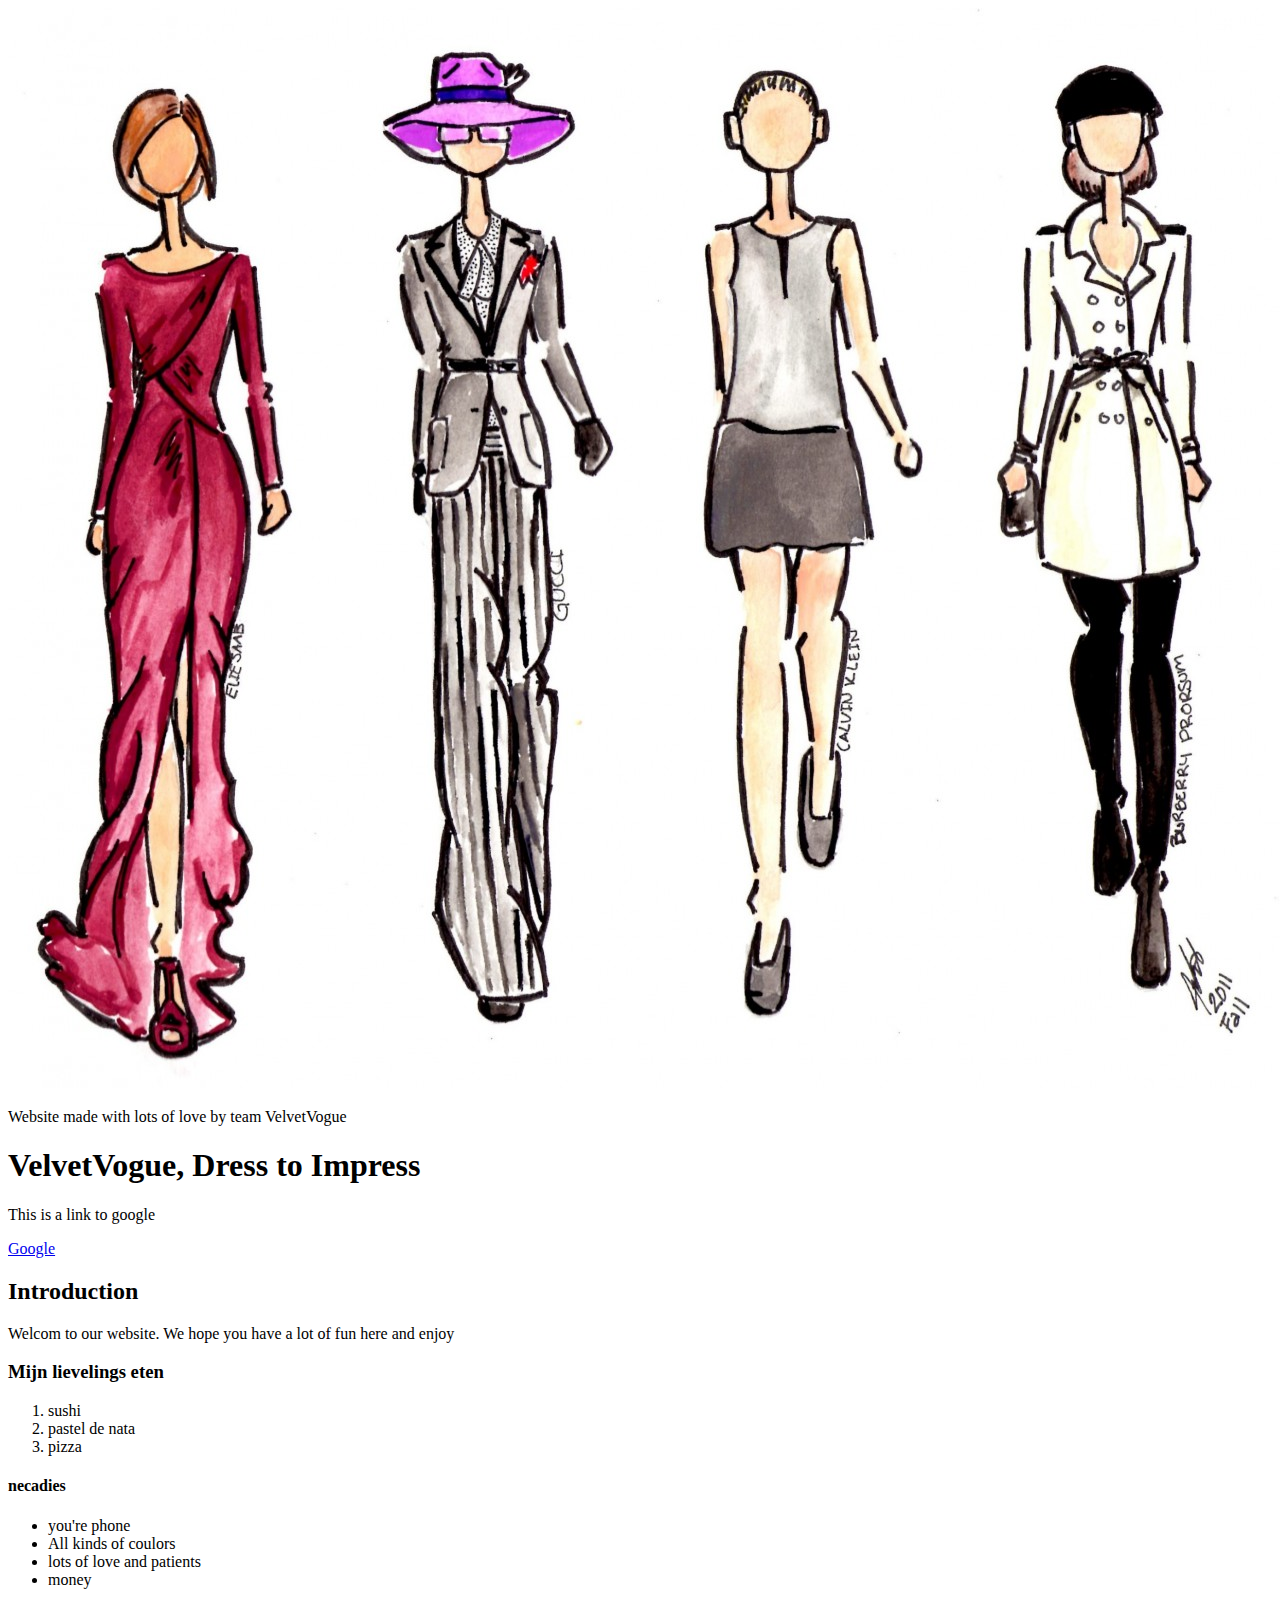
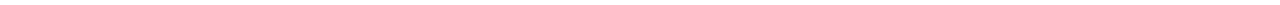
<file: internetstandaarden cmd/eindopdracht:sama:Ibrahim/index.html>
<!DOCTYPE html>
<html lang="en">
<head>
    <meta charset="UTF-8">
    <meta name="viewport" content="width=device-width, initial-scale=1.0">
    <title>VelvetVogue</title>
    <img src="images/modeshow.jpeg" alt="modeshow tekening">

</head>
<body></body>
    <!-- dit is hoe je een linkje maakt-->
    <main>
        <!-- dit is hoe je een comment maakt persoonlijke notities-->
    </main>
   
    <footer>
       <p>Website made with lots of love by team VelvetVogue</p> 
    </footer>
   
   
    <h1>VelvetVogue, Dress to Impress</h1>
    <header>

    </header>
        <p>This is a link to google</p>
       <p><a href="https://www.google.com">Google</a></p>
   
    
    
    <h2>Introduction</h2>
    <p> Welcom to our website. We hope you have a lot of fun here and enjoy</p>
    
  
    <h3>Mijn lievelings eten</h3>
    <ol>
        <li>sushi</li>
        <li>pastel de nata</li>
        <li>pizza</li>
    </ol>

   
    <h4>necadies</h4>
        <ul>
            <li>you're phone </li>
            <li>All kinds of coulors</li>
            <li>lots of love and patients</li>
            <li>money</li>
        </ul>
    
</body>
</html>
</file>
